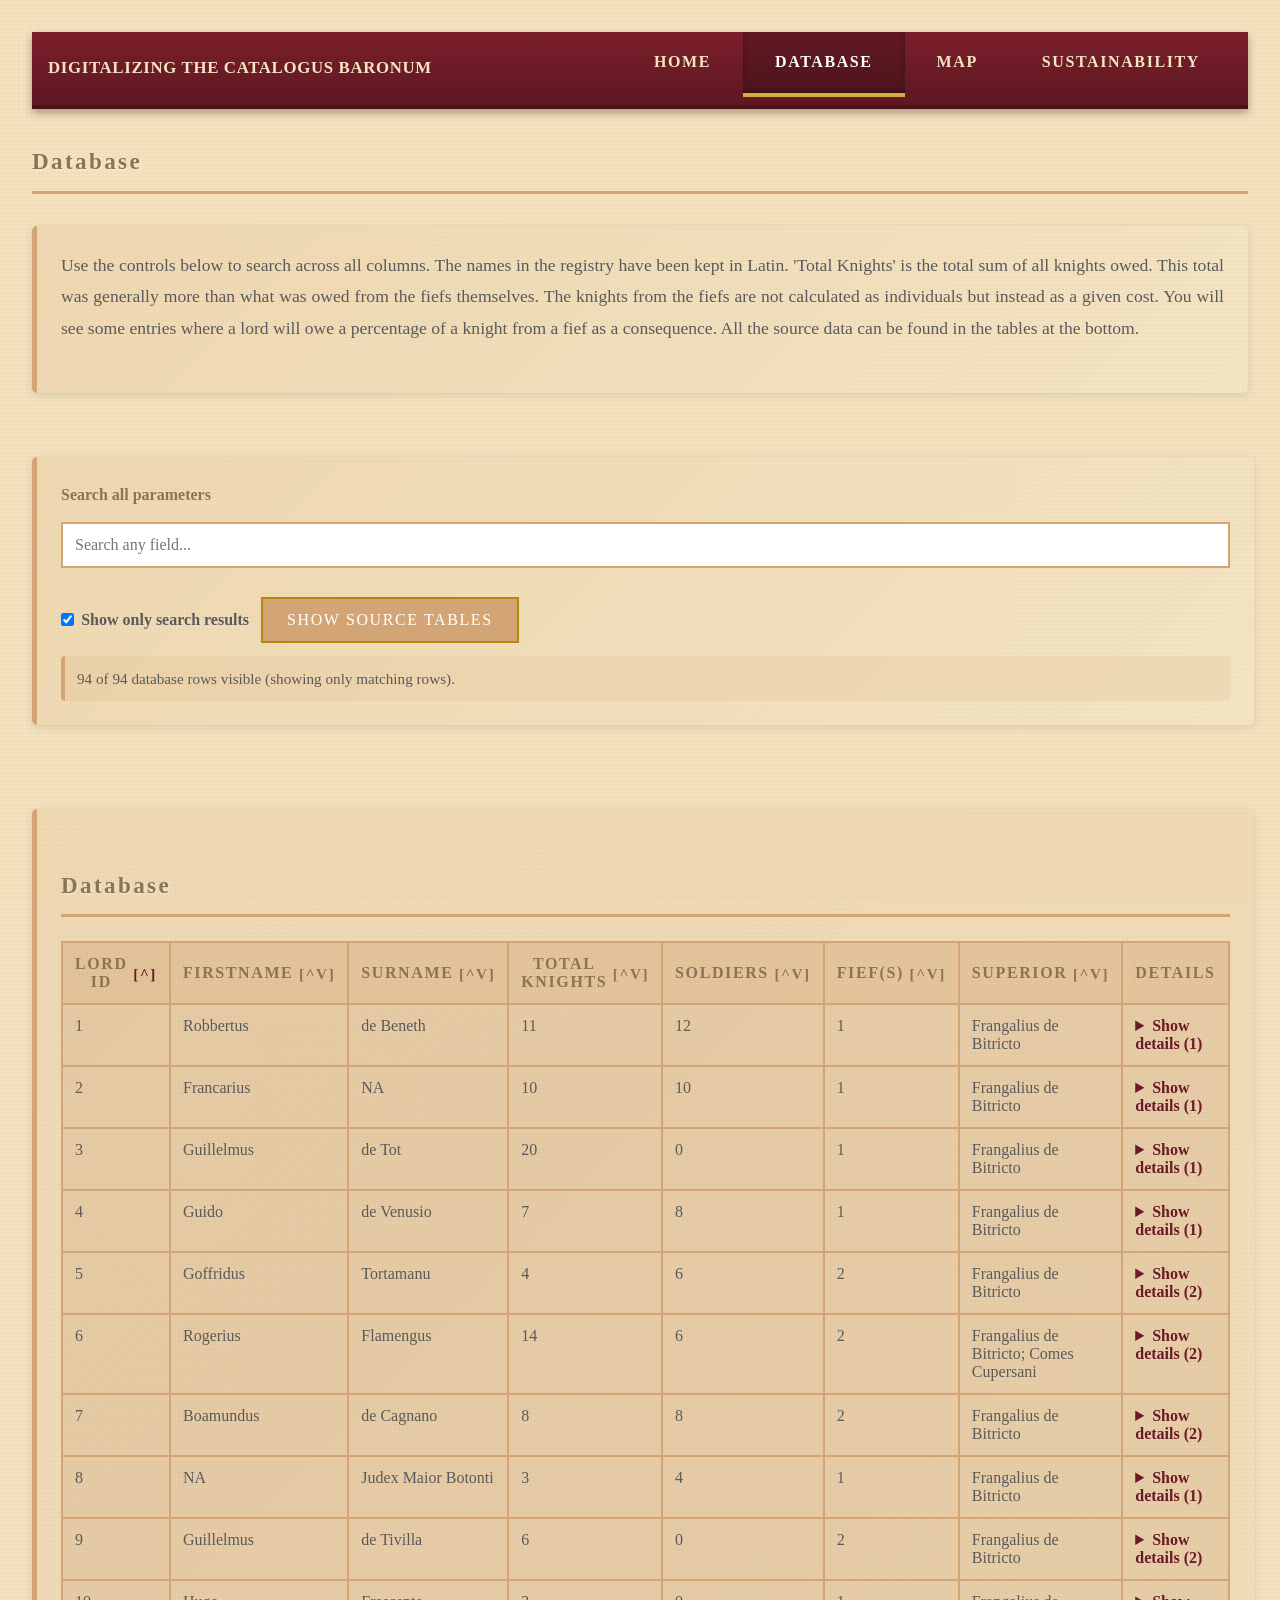
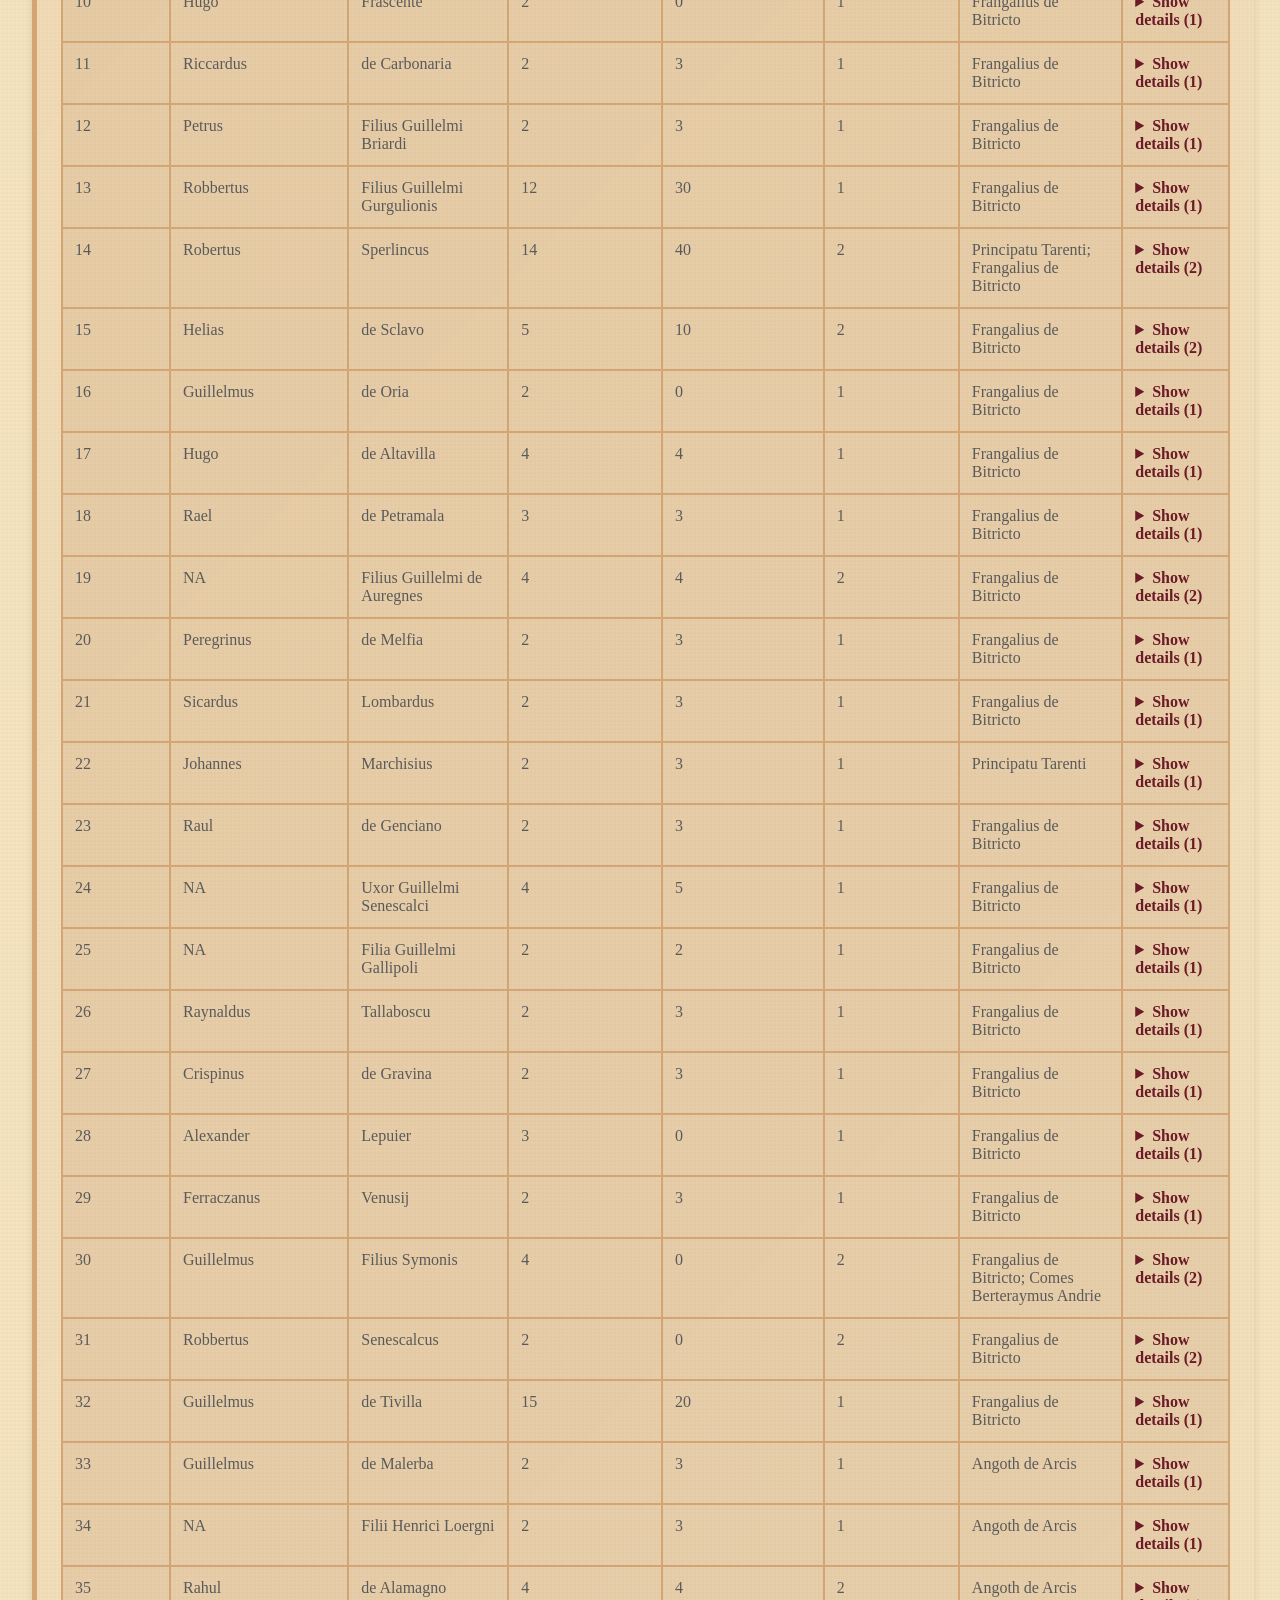
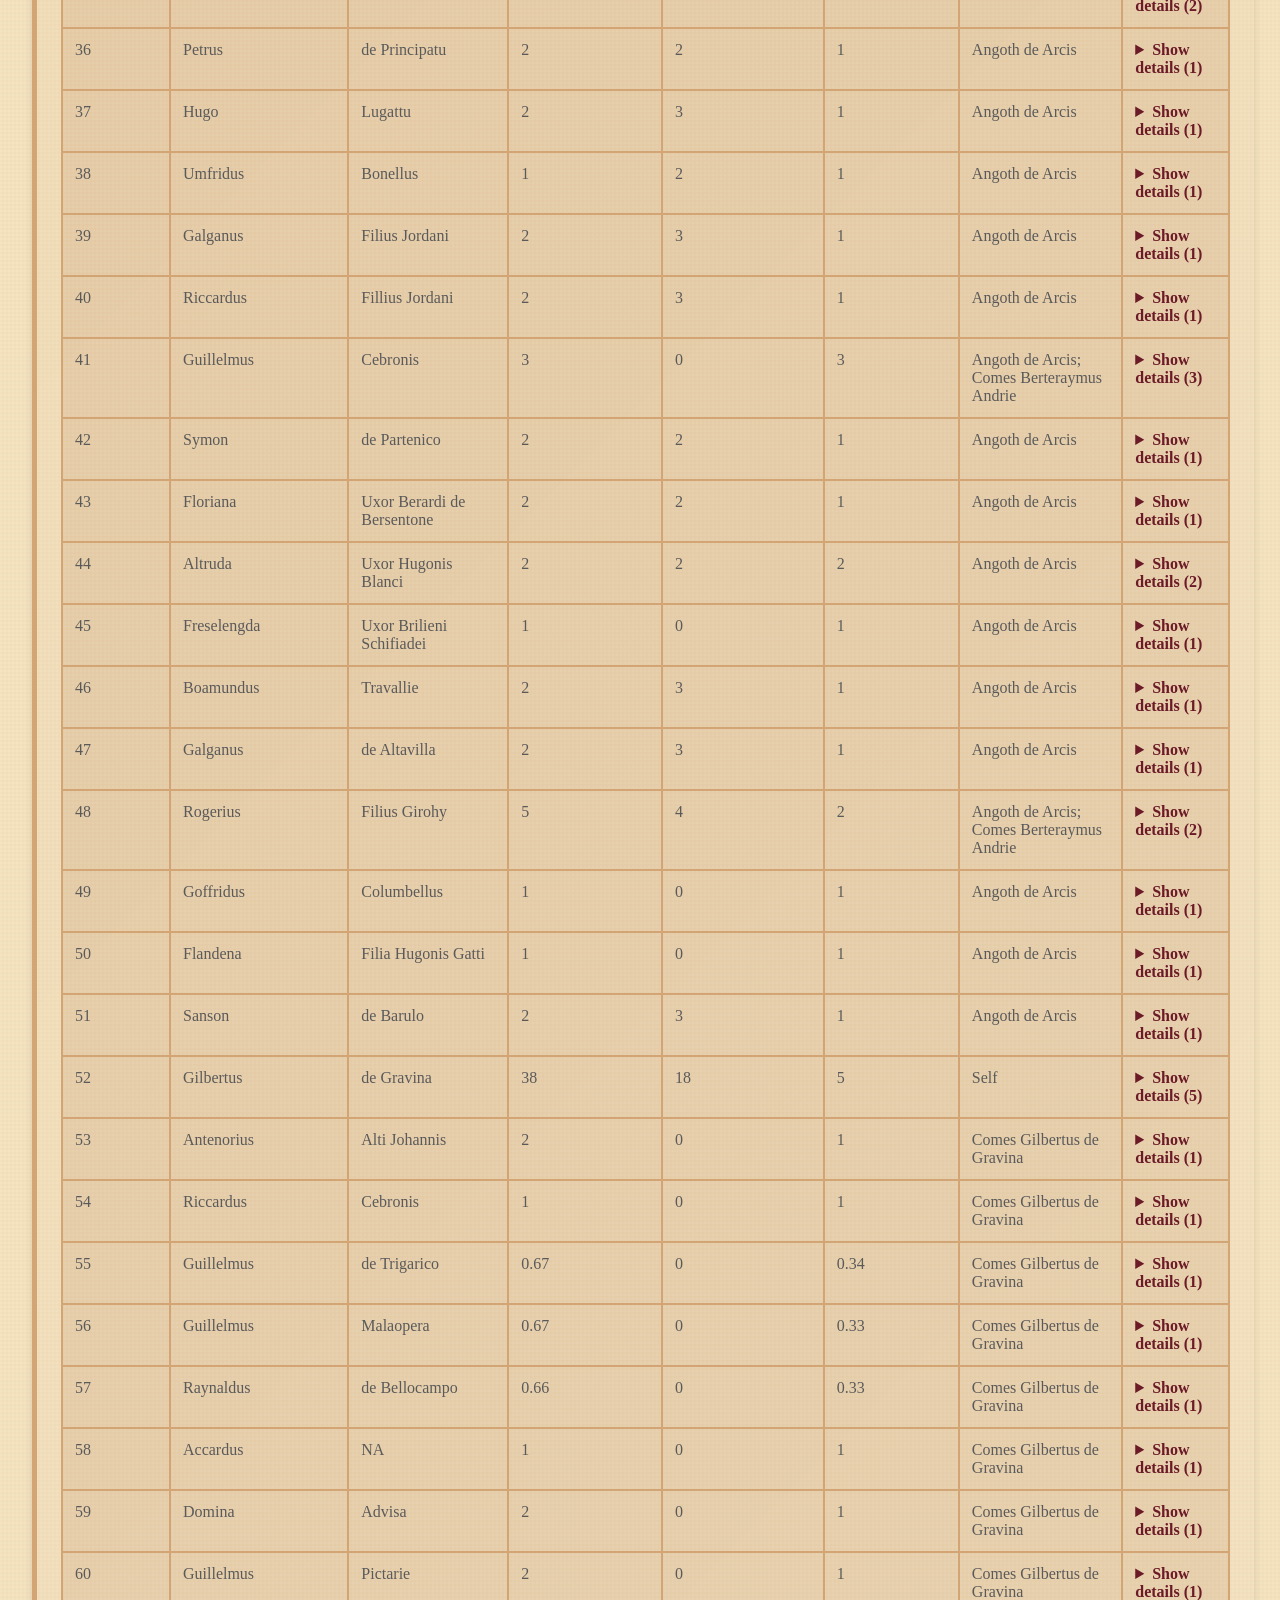
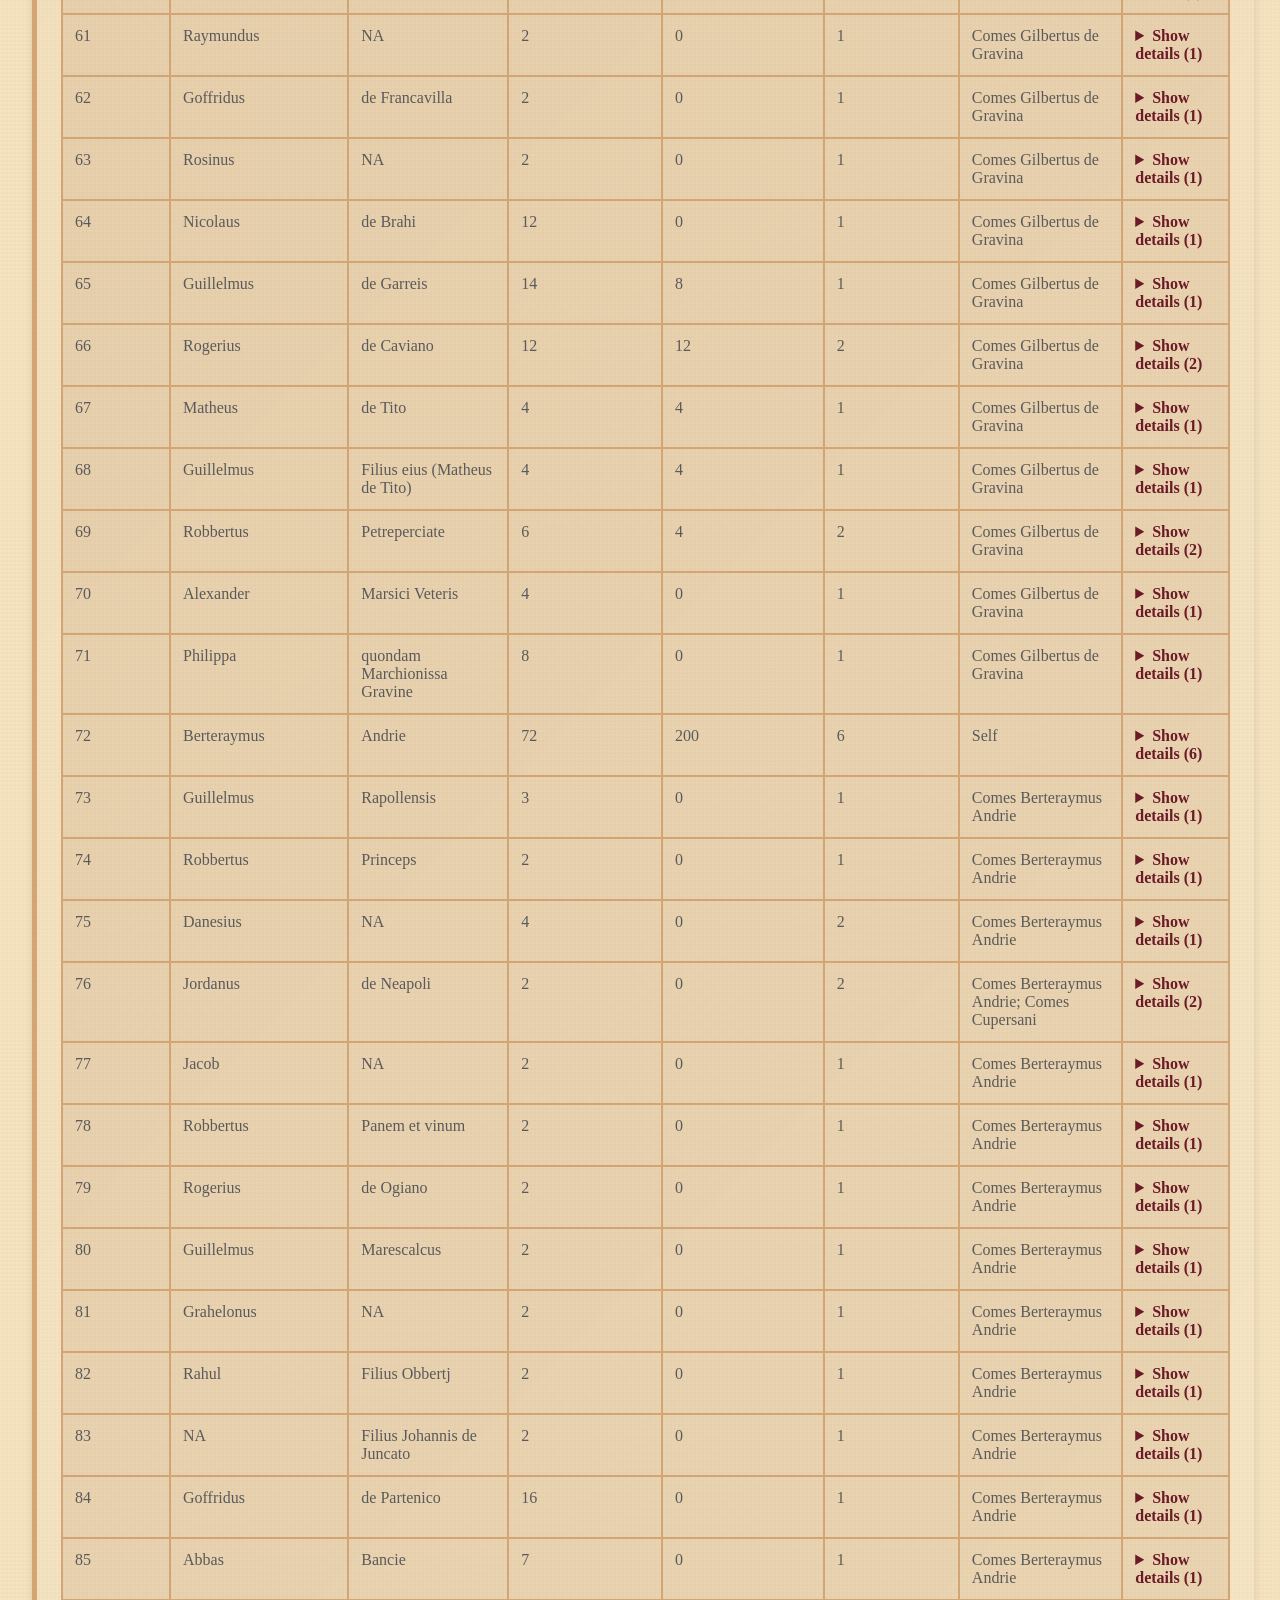
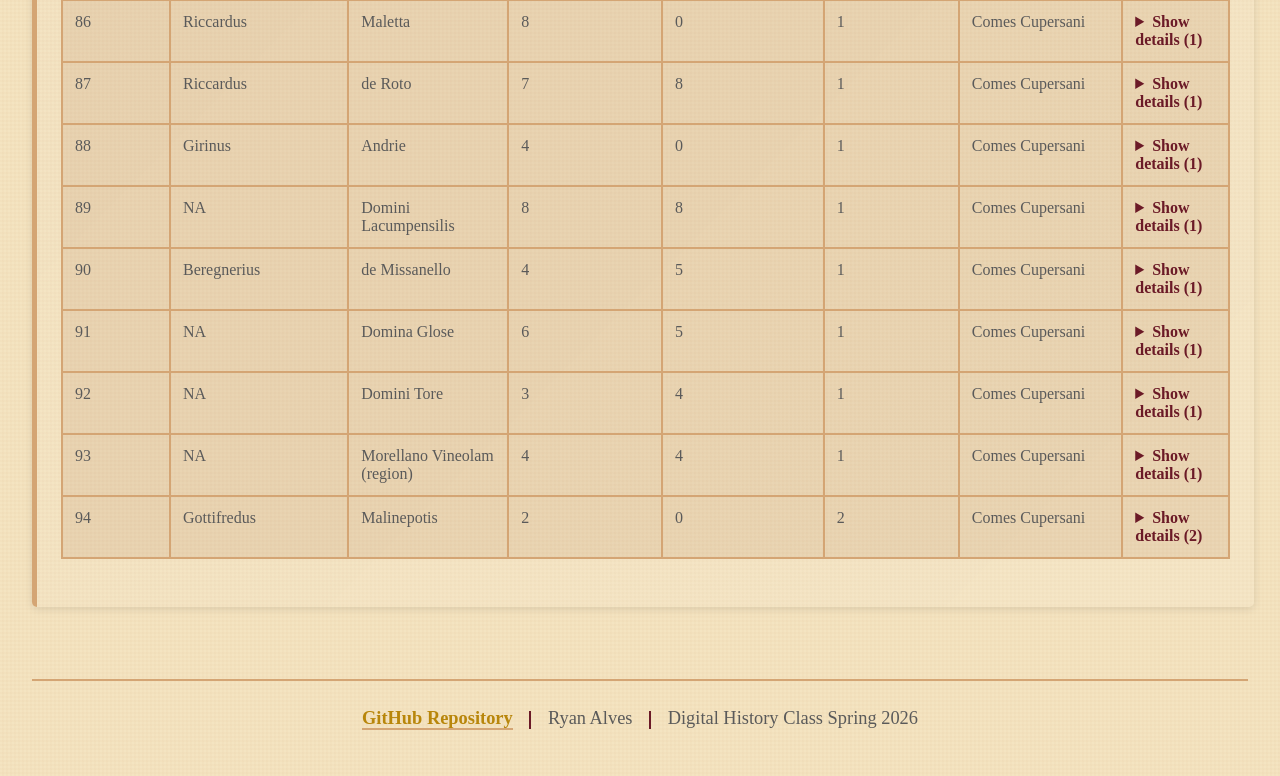
<file: findings.html>
<head> 
    <meta charset="UTF-8">
    <meta name="viewport" content="width=device-width, initial-scale=1.0">
    <title>Findings - Medieval Website</title>
    <link rel="stylesheet" href="medieval.css">
</head>
<body>

    <!-- Navigation Tabs -->
    <nav class="tabs-container">
        <div class="tabs-brand">Digitalizing the Catalogus Baronum</div>
        <ul class="tabs">
            <li><a href="index.html" class="tab-link">Home</a></li>
            <li><a href="findings.html" class="tab-link active">Database</a></li>
            <li><a href="folium_map.html" class="tab-link">Map</a></li>
            <li><a href="sustainability.html" class="tab-link">Sustainability</a></li>
        </ul>
    </nav>

    <!-- Section Header -->
    <h2>Database</h2>

    <!-- Content Section -->
    <section class="intro-section">
        <p>Use the controls below to search across all columns. The names in the registry have been kept in Latin. 'Total Knights' is the total sum of all knights owed. This total was generally more than what was owed from the fiefs themselves. The knights from the fiefs are not calculated as individuals but instead as a given cost. You will see some entries where a lord will owe a percentage of a knight from a fief as a consequence. All the source data can be found in the tables at the bottom.</p>
    </section>

    <section class="findings-db">
        <section class="intro-section db-controls-panel">
            <label class="db-label" for="db-search">Search all parameters</label>
            <input id="db-search" type="search" placeholder="Search any field..." autocomplete="off">

            <div class="db-toggle-row">
                <label class="db-toggle">
                    <input id="db-only-matches" type="checkbox" checked>
                    Show only search results
                </label>
                <button id="db-toggle-sources" type="button">Show Source Tables</button>
            </div>

            <div id="db-status" class="db-status" aria-live="polite">Loading database...</div>
        </section>

        <section class="intro-section db-table-panel" id="db-combined-panel">
            <h2>Database</h2>
            <div class="table-wrap">
                <table class="data-table" id="db-combined-table">
                    <thead id="db-combined-head"></thead>
                    <tbody id="db-combined-body"></tbody>
                </table>
            </div>
        </section>

        <section class="intro-section db-table-panel is-hidden" id="db-sources-panel">
            <h2>Source Tables</h2>

            <h3>Catalogus Baronum - Lords and Soldiers</h3>
            <div class="table-wrap">
                <table class="data-table" id="db-lords-table">
                    <thead id="db-lords-head"></thead>
                    <tbody id="db-lords-body"></tbody>
                </table>
            </div>

            <h3>Catalogus Baronum - Fief Holdings</h3>
            <div class="table-wrap">
                <table class="data-table" id="db-holdings-table">
                    <thead id="db-holdings-head"></thead>
                    <tbody id="db-holdings-body"></tbody>
                </table>
            </div>

            <h3>Catalogus Baronum - Original Text</h3>
            <div class="table-wrap">
                <table class="data-table" id="db-original-table">
                    <thead id="db-original-head"></thead>
                    <tbody id="db-original-body"></tbody>
                </table>
            </div>
        </section>
    </section>

    <footer class="site-footer">
        <p>
            <a href="https://github.com/DigitalNorman/Digitalizing-the-Catalogus-Baronum" target="_blank" rel="noopener noreferrer">GitHub Repository</a>
            <span class="footer-sep">|</span>
            Ryan Alves
            <span class="footer-sep">|</span>
            Digital History Class Spring 2026
        </p>
    </footer>

    <script src="databasefiles/findings-search.js?v=20260511T0100"></script>
</body>
</file>
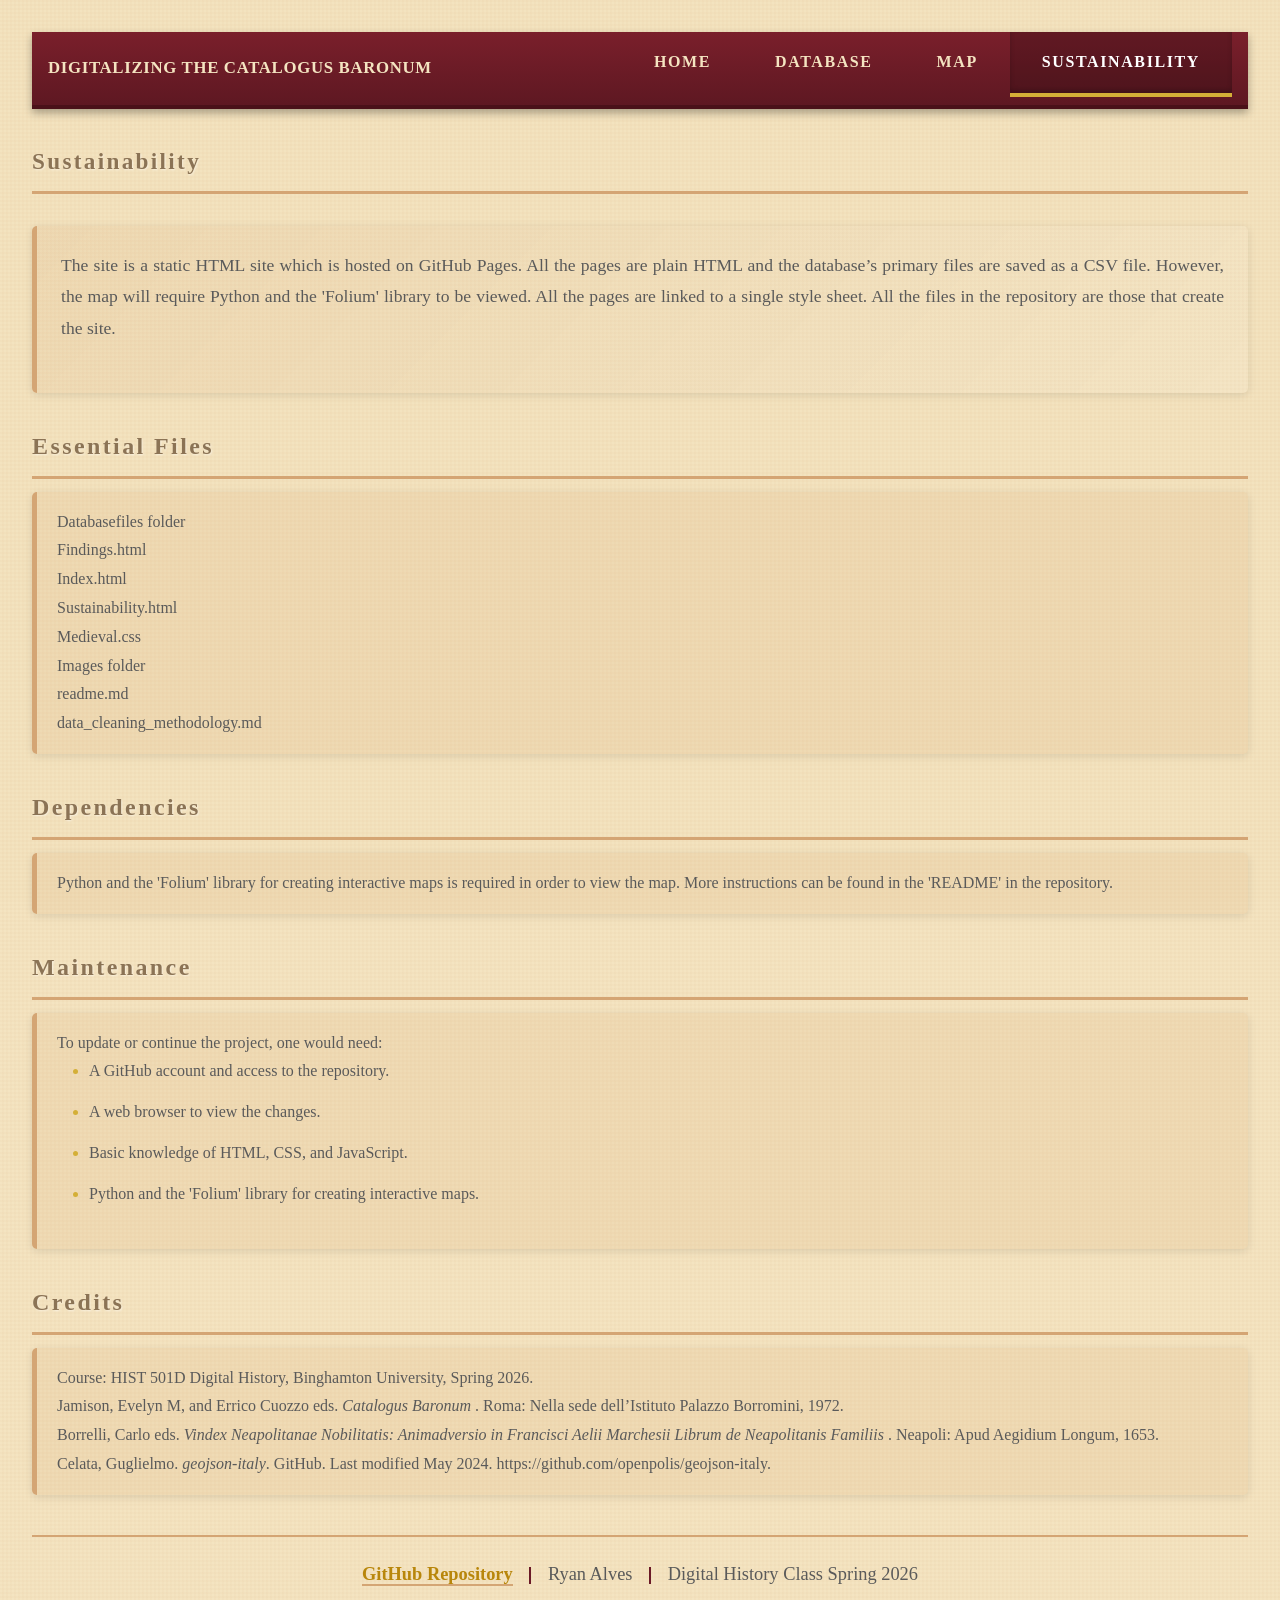
<file: sustainability.html>
<head> 
    <meta charset="UTF-8">
    <meta name="viewport" content="width=device-width, initial-scale=1.0">
    <title>Sustainability - Medieval Website</title>
    <link rel="stylesheet" href="medieval.css">
</head>
<body>

    <!-- Navigation Tabs -->
    <nav class="tabs-container">
        <div class="tabs-brand">Digitalizing the Catalogus Baronum</div>
        <ul class="tabs">
            <li><a href="index.html" class="tab-link">Home</a></li>
            <li><a href="findings.html" class="tab-link">Database</a></li>
            <li><a href="folium_map.html" class="tab-link">Map</a></li>
            <li><a href="sustainability.html" class="tab-link active">Sustainability</a></li>
        </ul>
    </nav>

    <!-- Section Header -->
    <h2>Sustainability</h2>

    <!-- Content Section -->
    <section class="intro-section">
        <p>The site is a static HTML site which is hosted on GitHub Pages. All the pages are plain HTML and the database’s primary files are saved as a CSV file. However, the map will require Python and the 'Folium' library to be viewed. All the pages are linked to a single style sheet. All the files in the repository are those that create the site.</p>
    </section>

    <section>
        <article class="document-item">
            <h3>Essential Files</h3>
            <div class="document-note">
                <p>Databasefiles folder</p>
                <p>Findings.html</p>
                <p>Index.html</p>
                <p>Sustainability.html</p>
                <p>Medieval.css</p>
                <p>Images folder</p>
                <p>readme.md</p>
                <p>data_cleaning_methodology.md</p>
            </div>
        </article>

        <article class="document-item">
            <h3>Dependencies</h3>
            <div class="document-note">
                <p> Python and the 'Folium' library for creating interactive maps is required in order to view the map. More instructions can be found in the 'README' in the repository.</p>
            </div>
        </article>

        <article class="document-item">
            <h3>Maintenance</h3>
            <div class="document-note">
                <p>To update or continue the project, one would need:</p>
                <ul>
                    <li>A GitHub account and access to the repository.</li>
                    <li>A web browser to view the changes.</li>
                    <li>Basic knowledge of HTML, CSS, and JavaScript.</li>
                    <li>Python and the 'Folium' library for creating interactive maps.</li>
                </ul>
            </div>
        </article>

        <article class="document-item">
            <h3>Credits</h3>
            <div class="document-note">
                <p>Course: HIST 501D Digital History, Binghamton University, Spring 2026.</p>
                <p>Jamison, Evelyn M, and Errico Cuozzo eds. <i>Catalogus Baronum </i>. Roma: Nella sede dell’Istituto Palazzo Borromini, 1972.</p>
                <p>Borrelli, Carlo eds. <i>Vindex Neapolitanae Nobilitatis: Animadversio in Francisci Aelii Marchesii Librum de Neapolitanis Familiis </i>. Neapoli: Apud Aegidium Longum, 1653.</p>
                <p> Celata, Guglielmo. <i>geojson-italy</i>. GitHub. Last modified May 2024. https://github.com/openpolis/geojson-italy. </p>
            </div>
        </article>

    </section>

    <footer class="site-footer">
        <p>
            <a href="https://github.com/DigitalNorman/Digitalizing-the-Catalogus-Baronum" target="_blank" rel="noopener noreferrer">GitHub Repository</a>
            <span class="footer-sep">|</span>
            Ryan Alves
            <span class="footer-sep">|</span>
            Digital History Class Spring 2026
        </p>
    </footer>
</body>
</file>
<file: medieval.css>
/* Medieval Themed Stylesheet */

* {
    margin: 0;
    padding: 0;
    box-sizing: border-box;
}

body {
    font-family: 'Grimace', 'Garamond', serif;
    background-color: #f4e4c1;
    background-image: 
        repeating-linear-gradient(
            90deg,
            transparent,
            transparent 2px,
            rgba(212, 165, 116, 0.05) 2px,
            rgba(212, 165, 116, 0.05) 4px
        ),
        repeating-linear-gradient(
            0deg,
            transparent,
            transparent 2px,
            rgba(212, 165, 116, 0.05) 2px,
            rgba(212, 165, 116, 0.05) 4px
        );
    color: #5a5a5a;
    line-height: 1.8;
    padding: 2rem;
}

/* Parchment effect container */
body::before {
    content: '';
    position: fixed;
    top: 0;
    left: 0;
    width: 100%;
    height: 100%;
    background-color: rgba(210, 180, 140, 0.03);
    pointer-events: none;
    z-index: -2;
}

body.map-page {
    background-image: none;
}

body.map-page::before {
    display: none;
}

/* Headings */
h1, h2, h3, h4, h5, h6 {
    font-family: 'Crimson Text', 'Georgia', serif;
    color: #8b7355;
    text-shadow: 1px 1px 2px rgba(255, 255, 255, 0.5);
    margin-top: 1.5rem;
    margin-bottom: 1rem;
    border-bottom: 3px solid #d4a574;
    padding-bottom: 0.5rem;
    letter-spacing: 0.1em;
}

h1 {
    font-size: 3rem;
    text-align: center;
    text-transform: uppercase;
    border: 3px double #d4a574;
    padding: 1.5rem;
    background-color: rgba(212, 165, 116, 0.1);
    margin-bottom: 2rem;
    position: relative;
}

h1::before,
h1::after {
    content: '⚜';
    display: inline-block;
    margin: 0 1rem;
    color: #d4a574;
}

h2 {
    font-size: 1.45rem;
    margin-top: 2rem;
}

h3 {
    font-size: 1.5rem;
}

/* Paragraphs and text */
p {
    margin-bottom: 1.5rem;
    text-align: justify;
    color: #5a5a5a;
}

/* Links */
a {
    color: #b8860b;
    text-decoration: none;
    border-bottom: 2px solid #d4a574;
    transition: all 0.3s ease;
    font-weight: bold;
}

a:hover {
    color: #8b7355;
    background-color: rgba(212, 165, 116, 0.15);
    padding-bottom: 0.25rem;
}

/* Lists */
ul, ol {
    margin-left: 2rem;
    margin-bottom: 1.5rem;
}

li {
    margin-bottom: 0.75rem;
    color: #5a5a5a;
}

ul > li::marker {
    color: #d4af37;
}

/* Blockquotes */
blockquote {
    border-left: 5px solid #d4a574;
    border-right: 5px solid #d4a574;
    padding: 1.5rem;
    margin: 2rem 0;
    background-color: rgba(212, 165, 116, 0.08);
    color: #8b7355;
    font-style: italic;
    font-size: 1.1rem;
}

/* Code blocks */
code, pre {
    background-color: #ede7d9;
    color: #5a5a5a;
    border: 1px solid #d4a574;
    border-radius: 3px;
    font-family: 'Courier New', monospace;
}

code {
    padding: 0.2rem 0.5rem;
}

pre {
    padding: 1rem;
    overflow-x: auto;
    margin: 1.5rem 0;
}

/* Buttons */
button, .button {
    background-color: #d4a574;
    color: #fff;
    border: 2px solid #b8860b;
    padding: 0.75rem 1.5rem;
    font-size: 1rem;
    cursor: pointer;
    transition: all 0.3s ease;
    font-family: 'Garamond', serif;
    text-transform: uppercase;
    letter-spacing: 0.1em;
}

button:hover, .button:hover {
    background-color: #c19a6b;
    color: #fff;
    box-shadow: 0 0 10px rgba(212, 165, 116, 0.5);
}

/* Horizontal rules */
hr {
    border: none;
    height: 3px;
    background: linear-gradient(to right, #d4a574, #c19a6b, #d4a574);
    margin: 2rem 0;
}

/* Images */
img {
    max-width: 100%;
    height: auto;
    border: 3px solid #d4a574;
    box-shadow: 0 0 10px rgba(212, 165, 116, 0.3);
    margin: 1.5rem 0;
}

/* Tables */
table {
    width: 100%;
    border-collapse: collapse;
    margin: 1.5rem 0;
    background-color: rgba(139, 69, 19, 0.1);
}

th, td {
    border: 2px solid #d4a574;
    padding: 0.75rem;
    text-align: left;
    color: #5a5a5a;
}

th {
    background-color: rgba(212, 165, 116, 0.2);
    color: #8b7355;
    text-transform: uppercase;
    letter-spacing: 0.1em;
}

/* Forms */
input, textarea, select {
    background-color: #fff;
    color: #5a5a5a;
    border: 2px solid #d4a574;
    padding: 0.75rem;
    font-family: 'Garamond', serif;
    font-size: 1rem;
    margin-bottom: 1rem;
}

input:focus, textarea:focus, select:focus {
    outline: none;
    border-color: #c19a6b;
    box-shadow: 0 0 5px rgba(212, 165, 116, 0.5);
}

/* Scrollbar styling */
::-webkit-scrollbar {
    width: 12px;
}

::-webkit-scrollbar-track {
    background: #f4e4c1;
}

::-webkit-scrollbar-thumb {
    background: #d4a574;
    border-radius: 6px;
}

::-webkit-scrollbar-thumb:hover {
    background: #c19a6b;
}

/* Navigation Tabs */
.tabs-container {
    background-color: #6b1a27;
    background-image: linear-gradient(to bottom, #7a1f2b, #5e1822);
    border-bottom: 4px solid #4a1119;
    padding: 0 1rem;
    margin: 0 0 2rem 0;
    position: sticky;
    top: 0;
    z-index: 1000;
    display: flex;
    align-items: center;
    box-shadow: 0 4px 8px rgba(0, 0, 0, 0.3);
}

.tabs-brand {
    color: #f4e4c1;
    font-family: 'Crimson Text', 'Georgia', serif;
    font-weight: bold;
    letter-spacing: 0.04em;
    text-transform: uppercase;
    font-size: 1.05rem;
    white-space: nowrap;
    margin-right: 1.25rem;
}

.tabs {
    list-style: none;
    display: flex;
    justify-content: flex-end;
    gap: 0;
    padding: 0;
    margin: 0 0 0 auto;
    flex-wrap: wrap;
}

.tab-link {
    display: block;
    padding: 1rem 2rem;
    color: #f4e4c1;
    text-decoration: none;
    border: none;
    font-family: 'Garamond', serif;
    font-size: 1rem;
    text-transform: uppercase;
    letter-spacing: 0.1em;
    font-weight: bold;
    transition: all 0.3s ease;
    border-bottom: 4px solid transparent;
    margin-bottom: -4px;
}

.tab-link:hover {
    background-color: rgba(255, 255, 255, 0.12);
    color: #fff;
    border-bottom-color: #d4af37;
}

.tab-link.active {
    background-color: rgba(0, 0, 0, 0.2);
    color: #fff;
    border-bottom-color: #d4af37;
    box-shadow: inset 0 -3px 5px rgba(0, 0, 0, 0.2);
}

@media (max-width: 1080px) {
    .tabs-container {
        flex-wrap: wrap;
        padding: 0;
    }

    .tabs-brand {
        width: 100%;
        text-align: center;
        margin: 0;
        padding: 0.7rem 1rem 0.2rem;
    }

    .tabs {
        width: 100%;
        justify-content: center;
        margin: 0;
    }
}

/* Intro Section */
.intro-section {
    background: linear-gradient(135deg, rgba(212, 165, 116, 0.15), rgba(255, 255, 255, 0.1));
    border-left: 5px solid #d4a574;
    border-radius: 5px;
    padding: 1.5rem;
    margin: 2rem 0;
    box-shadow: 0 2px 8px rgba(0, 0, 0, 0.1);
}

.intro-section p {
    color: #5a5a5a;
    font-size: 1.1rem;
    line-height: 1.8;
}

/* Document blocks */
.document-item {
    margin: 2rem 0;
}

.document-item h3 {
    margin-bottom: 0.8rem;
}

.document-note {
    background: rgba(212, 165, 116, 0.15);
    border-left: 5px solid #d4a574;
    border-radius: 5px;
    padding: 1rem 1.25rem;
    margin-top: 0.75rem;
    box-shadow: 0 2px 8px rgba(0, 0, 0, 0.1);
}

.document-note p {
    margin: 0;
    color: #5a5a5a;
}

.findings-hero {
    margin: 0 0 1.4rem;
}

.findings-hero-media {
    position: relative;
}

.findings-hero-title {
    margin: 0 0 0.9rem;
    border: 0;
    padding: 0;
    text-align: center;
    font-size: clamp(2.1rem, 4vw, 3.2rem);
    line-height: 1.08;
    letter-spacing: 0.12em;
    text-transform: uppercase;
    color: #6b1a27;
    text-shadow: 0 2px 0 rgba(255, 255, 255, 0.5), 0 5px 14px rgba(0, 0, 0, 0.25);
}

.findings-hero-image {
    width: 100%;
    min-height: clamp(360px, 62vh, 760px);
    object-fit: contain;
    object-position: top center;
    border: 3px double #d4a574;
    border-radius: 6px;
    background: rgba(244, 228, 193, 0.65);
    box-shadow: 0 0 10px rgba(212, 165, 116, 0.3);
    text-align: center;
}

.findings-hero-caption {
    position: absolute;
    right: 0.85rem;
    bottom: 0.75rem;
    margin: 0;
    padding: 0.28rem 0.5rem;
    font-size: 0.78rem;
    line-height: 1.3;
    color: #f8efdd;
    background: rgba(53, 18, 10, 0.68);
    border-radius: 4px;
    text-align: right;
    max-width: min(88%, 520px);
}

/* Findings database */
.findings-db {
    display: grid;
    gap: 1.25rem;
}

.db-controls-panel {
    display: grid;
    gap: 0.8rem;
}

.db-label {
    font-weight: bold;
    color: #8b7355;
}

.db-toggle-row {
    display: flex;
    flex-wrap: wrap;
    gap: 0.75rem;
    align-items: center;
}

.db-toggle {
    display: inline-flex;
    align-items: center;
    gap: 0.45rem;
    font-weight: bold;
}

.db-toggle input {
    margin: 0;
}

.db-status {
    background: rgba(212, 165, 116, 0.15);
    border-left: 4px solid #d4a574;
    padding: 0.55rem 0.75rem;
    border-radius: 4px;
    font-size: 0.95rem;
}

.db-table-panel.is-hidden {
    display: none;
}

#db-sources-panel h3 {
    margin-top: 1.25rem;
}

.data-table td {
    vertical-align: top;
}

.data-table tbody tr.lord-continued td {
    background: rgba(212, 165, 116, 0.08);
}

.data-table tbody tr.lord-continued td:first-child {
    border-left: 4px solid #b8860b;
}

.data-table tbody tr.is-filtered-out {
    display: none;
}

.sortable-header-btn {
    width: 100%;
    display: inline-flex;
    align-items: center;
    justify-content: space-between;
    gap: 0.35rem;
    border: none;
    background: transparent;
    color: inherit;
    padding: 0;
    margin: 0;
    font: inherit;
    text-transform: inherit;
    letter-spacing: inherit;
    cursor: pointer;
}

.sortable-header-btn:hover {
    box-shadow: none;
    background: transparent;
    color: #5e1822;
}

.sortable-header-btn .sort-arrow {
    color: #8b7355;
    font-size: 0.95rem;
    line-height: 1;
}

.sortable-header-btn.is-active .sort-arrow {
    color: #6b1a27;
    font-weight: bold;
}

.combined-row-details {
    margin: 0;
}

.combined-row-details summary {
    cursor: pointer;
    color: #6b1a27;
    font-weight: bold;
}

.combined-details-wrap {
    margin-top: 0.45rem;
}

.combined-details-table {
    margin: 0.35rem 0 0;
    background: rgba(255, 255, 255, 0.75);
}

.combined-details-table th,
.combined-details-table td {
    font-size: 0.85rem;
    padding: 0.45rem;
}

.combined-empty-details {
    margin-top: 0.4rem;
    color: #5a5a5a;
    font-size: 0.9rem;
}

/* Map page */
.map-panel {
    margin: 1rem 0 2rem;
}

#italy-map {
    width: 100%;
    height: 78vh;
    min-height: 540px;
    border: none;
    box-shadow: 0 0 10px rgba(212, 165, 116, 0.3);
    border-radius: 4px;
    background: #efe2c5;
}

#italy-map.leaflet-container {
    background: #efe2c5;
}

#italy-map .leaflet-tile {
    outline: 1px solid transparent;
    -webkit-backface-visibility: hidden;
    backface-visibility: hidden;
}

#italy-map .leaflet-tile-container img {
    width: 257px !important;
    height: 257px !important;
}

#italy-map path {
    stroke-width: 0.7;
}

.map-status {
    margin-top: 0.65rem;
    font-size: 1rem;
    text-align: center;
}

/* Site footer */
.site-footer {
    margin-top: 2.5rem;
    padding-top: 1.25rem;
    padding-bottom: 0.5rem;
    border-top: 2px solid #d4a574;
    text-align: center;
    display: flex;
    justify-content: center;
}

.site-footer p {
    margin: 0;
    text-align: center;
    font-size: 1.15rem;
    line-height: 1.9;
}

.footer-sep {
    display: inline-block;
    width: 0;
    height: 1.1rem;
    margin: 0 0.75rem;
    border-left: 2px solid #6b1a27;
    vertical-align: middle;
    font-size: 0;
    line-height: 0;
}

/* Responsive design */
@media (max-width: 768px) {
    body {
        padding: 1rem;
    }
    
    h1 {
        font-size: 2rem;
    }
    
    h2 {
        font-size: 1.5rem;
    }

    .footer-sep {
        display: inline-block;
        width: 0;
        height: 1.1rem;
        margin: 0 0.35rem;
        border-left: 2px solid #6b1a27;
        border-top: none;
    }

    .site-footer p {
        display: flex;
        flex-direction: row;
        flex-wrap: wrap;
        justify-content: center;
        align-items: center;
        gap: 0.2rem;
    }

    #italy-map {
        height: 68vh;
        min-height: 420px;
    }
}
</file>
